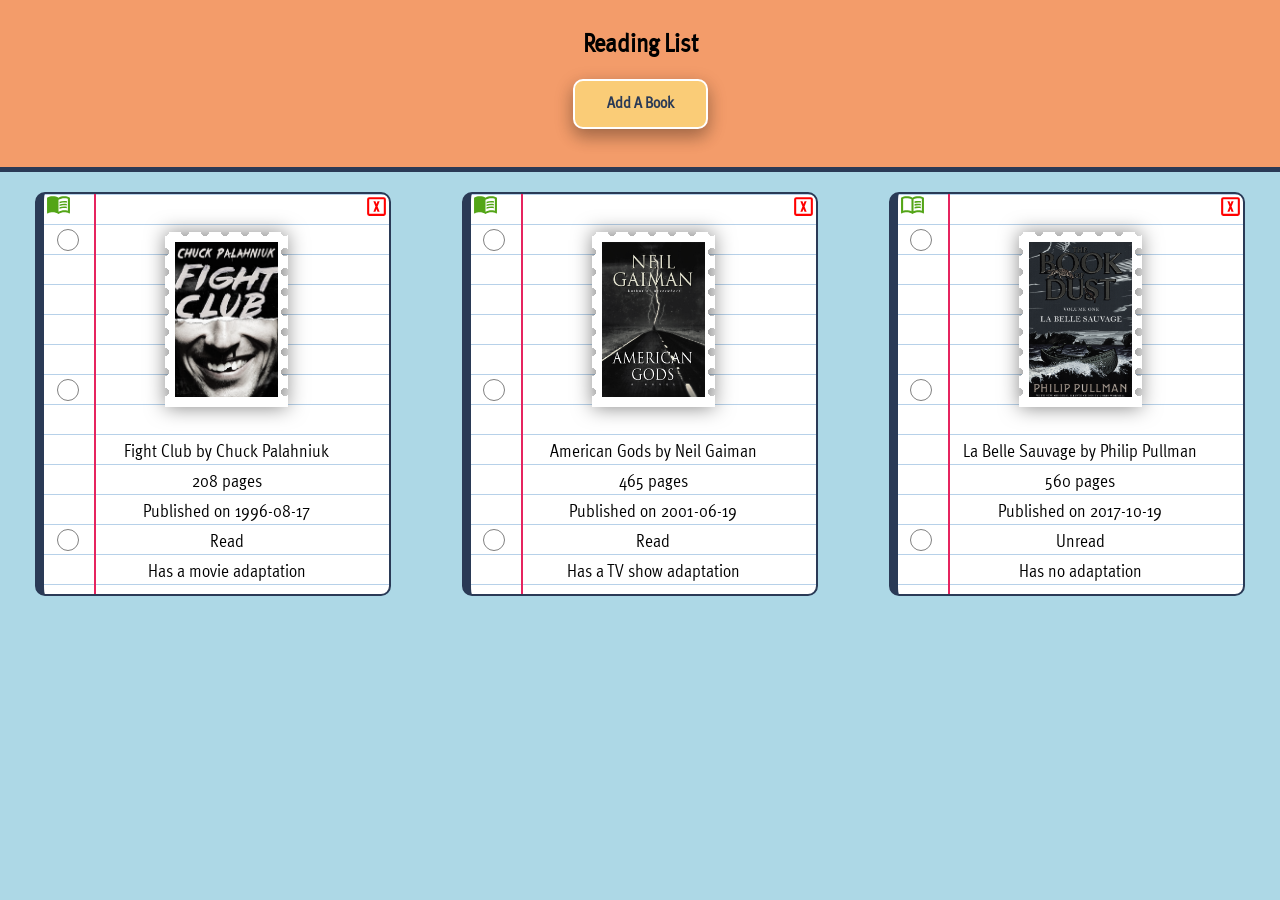
<file: index.html>
<!DOCTYPE html>
<html lang="en">
<head>
    <meta charset="UTF-8">
    <meta name="viewport" content="width=device-width, initial-scale=1.0">
    <link rel="stylesheet" href="style.css">
    <title>📚 Library 📚</title>
</head>
<body>
    <div id="container" style="text-align: center;">
        <h2>Reading List</h2>
        <!-- modal with form -->
        <dialog id="bookInput">
            <form id="userInput">
            <p>
                <label>
                    <p style="font-weight: bold;">Book Information</p>
                    <label for="title" style="font-weight: bold;">Title:</label><br>
                    <input type="text" id="title" name="title" placeholder="Fight Club" minlength="1" required><br><br>
                    <label for="author" style="font-weight: bold;">Author:</label><br>
                    <input type="text" id="author" name="author" placeholder="Chuck Palahniuk" minlength="1" required><br><br>
                    <label for="pages" style="font-weight: bold;">Pages:</label><br>
                    <input type="number" pattern="[0-9]+" id="pages" name="pages" placeholder="208" min="1" required><br><br>
                    <label for="published" style="font-weight: bold;">Publication Date:</label><br>
                    <input type="date" id="published" name="published" required><br><br>
                    <label for="stats" style="font-weight: bold;">Read Status:</label><br>
                        <select id="stats" name="stats">
                            <option value="Unread" selected="selected">Unread</option>
                            <option value="Read">Read</option>
                        </select>
                    </label><br><br>
                    <label for="adaptation" style="font-weight: bold;">Has Adaptation:</label><br>
                        <select id="adaptation" name="adaptation">
                            <option value="no">No</option>
                            <option value="a movie">Movie</option>
                            <option value="a TV show">TV Show</option>
                        </select>
                    </label><br><br>
                    <label for="cover" style="font-weight: bold;">Book Cover:</label><br>
                        <input type="file" id="cover" name="cover" accept="image/png, image/jpeg" />
            </p>
            <div>
                <button id="confirmBtn" value="default">Confirm</button>
                <button value="cancel" formmethod="dialog" formnovalidate>Cancel</button>
            </div>
            </form>
        </dialog>
        <p>
            <button id="addBook">Add A Book</button>
        </p>
        <output></output>

        <div id="bookContainer">
        </div>
    </div>
    <script src="libscript.js"></script>
</body>
</html>
</file>
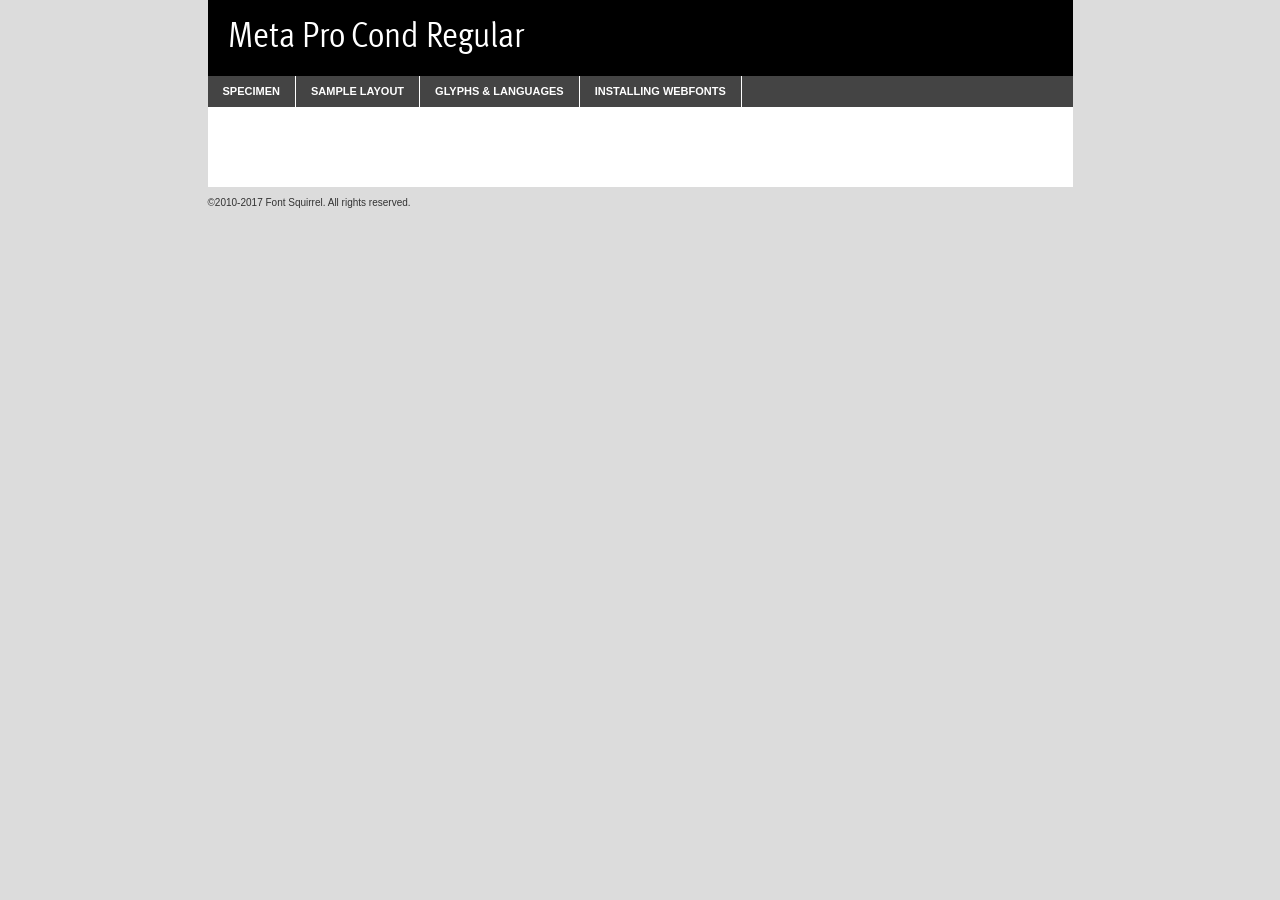
<file: font/ffmetaprocondrg-demo.html>
<!DOCTYPE html PUBLIC "-//W3C//DTD XHTML 1.0 Transitional//EN"
        "http://www.w3.org/TR/xhtml1/DTD/xhtml1-transitional.dtd">

<html xmlns="http://www.w3.org/1999/xhtml" xml:lang="en" lang="en">
<head>
    <meta http-equiv="Content-Type" content="text/html; charset=utf-8"/>
    <script src="http://ajax.googleapis.com/ajax/libs/jquery/1.7.2/jquery.min.js" type="text/javascript" charset="utf-8"></script>
    <script type="text/javascript">
		(function($) {
			$.fn.easyTabs = function(option) {
				var param = jQuery.extend({ fadeSpeed: 'fast', defaultContent: 1, activeClass: 'active' }, option);
				$(this).each(function() {
					var thisId = '#' + this.id;
					if ( param.defaultContent == '' )
					{
						param.defaultContent = 1;
					}
					if ( typeof param.defaultContent == 'number' )
					{
						var defaultTab = $(thisId + ' .tabs li:eq(' + (param.defaultContent - 1) + ') a').attr('href').substr(1);
					}
					else
					{
						var defaultTab = param.defaultContent;
					}
					$(thisId + ' .tabs li a').each(function() {
						var tabToHide = $(this).attr('href').substr(1);
						$('#' + tabToHide).addClass('easytabs-tab-content');
					});
					hideAll();
					changeContent(defaultTab);

					function hideAll() {$(thisId + ' .easytabs-tab-content').hide();}

					function changeContent(tabId)
					{
						hideAll();
						$(thisId + ' .tabs li').removeClass(param.activeClass);
						$(thisId + ' .tabs li a[href=#' + tabId + ']').closest('li').addClass(param.activeClass);
						if ( param.fadeSpeed != 'none' )
						{
							$(thisId + ' #' + tabId).fadeIn(param.fadeSpeed);
						}
						else
						{
							$(thisId + ' #' + tabId).show();
						}
					}

					$(thisId + ' .tabs li').click(function() {
						var tabId = $(this).find('a').attr('href').substr(1);
						changeContent(tabId);
						return false;
					});
				});
			}
		})(jQuery);
    </script>
    <link rel="stylesheet" href="specimen_files/specimen_stylesheet.css" type="text/css" charset="utf-8"/>
    <link rel="stylesheet" href="stylesheet.css" type="text/css" charset="utf-8"/>

    <style type="text/css">
        		body {
			font-family: 'meta_procond_regular';
        		}

            </style>

    <title>Meta Pro Cond Regular Specimen</title>


    <script type="text/javascript" charset="utf-8">
		$(document).ready(function() {
			$('#container').easyTabs({ defaultContent: 1 });
		});
    </script>
</head>

<body>
<div id="container">
    <div id="header">
		Meta Pro Cond Regular    </div>
    <ul class="tabs">
        <li><a href="#specimen">Specimen</a></li>
        <li><a href="#layout">Sample Layout</a></li>
                <li><a href="#glyphs">Glyphs &amp; Languages</a></li>
        <li><a href="#installing">Installing Webfonts</a></li>

    </ul>

    <div id="main_content">


        <div id="specimen">

            <div class="section">
                <div class="grid12 firstcol">
                    <div class="huge">AaBb</div>
                </div>
            </div>

            <div class="section">
                <div class="glyph_range">A&#x200B;B&#x200b;C&#x200b;D&#x200b;E&#x200b;F&#x200b;G&#x200b;H&#x200b;I&#x200b;J&#x200b;K&#x200b;L&#x200b;M&#x200b;N&#x200b;O&#x200b;P&#x200b;Q&#x200b;R&#x200b;S&#x200b;T&#x200b;U&#x200b;V&#x200b;W&#x200b;X&#x200b;Y&#x200b;Z&#x200b;a&#x200b;b&#x200b;c&#x200b;d&#x200b;e&#x200b;f&#x200b;g&#x200b;h&#x200b;i&#x200b;j&#x200b;k&#x200b;l&#x200b;m&#x200b;n&#x200b;o&#x200b;p&#x200b;q&#x200b;r&#x200b;s&#x200b;t&#x200b;u&#x200b;v&#x200b;w&#x200b;x&#x200b;y&#x200b;z&#x200b;1&#x200b;2&#x200b;3&#x200b;4&#x200b;5&#x200b;6&#x200b;7&#x200b;8&#x200b;9&#x200b;0&#x200b;&amp;&#x200b;.&#x200b;,&#x200b;?&#x200b;!&#x200b;&#64;&#x200b;(&#x200b;)&#x200b;#&#x200b;$&#x200b;%&#x200b;*&#x200b;+&#x200b;-&#x200b;=&#x200b;:&#x200b;;</div>
            </div>
            <div class="section">
                <div class="grid12 firstcol">
                    <table class="sample_table">
                        <tr>
                            <td>10</td>
                            <td class="size10">abcdefghijklmnopqrstuvwxyzABCDEFGHIJKLMNOPQRSTUVWXYZ0123456789abcdefghijklmnopqrstuvwxyzABCDEFGHIJKLMNOPQRSTUVWXYZ0123456789abcdefghijklmnopqrstuvwxyzABCDEFGHIJKLMNOPQRSTUVWXYZ</td>
                        </tr>
                        <tr>
                            <td>11</td>
                            <td class="size11">abcdefghijklmnopqrstuvwxyzABCDEFGHIJKLMNOPQRSTUVWXYZ0123456789abcdefghijklmnopqrstuvwxyzABCDEFGHIJKLMNOPQRSTUVWXYZ0123456789abcdefghijklmnopqrstuvwxyzABCDEFGHIJKLMNOPQRSTUVWXYZ</td>
                        </tr>
                        <tr>
                            <td>12</td>
                            <td class="size12">abcdefghijklmnopqrstuvwxyzABCDEFGHIJKLMNOPQRSTUVWXYZ0123456789abcdefghijklmnopqrstuvwxyzABCDEFGHIJKLMNOPQRSTUVWXYZ0123456789abcdefghijklmnopqrstuvwxyzABCDEFGHIJKLMNOPQRSTUVWXYZ</td>
                        </tr>
                        <tr>
                            <td>13</td>
                            <td class="size13">abcdefghijklmnopqrstuvwxyzABCDEFGHIJKLMNOPQRSTUVWXYZ0123456789abcdefghijklmnopqrstuvwxyzABCDEFGHIJKLMNOPQRSTUVWXYZ0123456789abcdefghijklmnopqrstuvwxyzABCDEFGHIJKLMNOPQRSTUVWXYZ</td>
                        </tr>
                        <tr>
                            <td>14</td>
                            <td class="size14">abcdefghijklmnopqrstuvwxyzABCDEFGHIJKLMNOPQRSTUVWXYZ0123456789abcdefghijklmnopqrstuvwxyzABCDEFGHIJKLMNOPQRSTUVWXYZ0123456789abcdefghijklmnopqrstuvwxyzABCDEFGHIJKLMNOPQRSTUVWXYZ</td>
                        </tr>
                        <tr>
                            <td>16</td>
                            <td class="size16">abcdefghijklmnopqrstuvwxyzABCDEFGHIJKLMNOPQRSTUVWXYZ0123456789abcdefghijklmnopqrstuvwxyzABCDEFGHIJKLMNOPQRSTUVWXYZ</td>
                        </tr>
                        <tr>
                            <td>18</td>
                            <td class="size18">abcdefghijklmnopqrstuvwxyzABCDEFGHIJKLMNOPQRSTUVWXYZ0123456789abcdefghijklmnopqrstuvwxyzABCDEFGHIJKLMNOPQRSTUVWXYZ</td>
                        </tr>
                        <tr>
                            <td>20</td>
                            <td class="size20">abcdefghijklmnopqrstuvwxyzABCDEFGHIJKLMNOPQRSTUVWXYZ0123456789abcdefghijklmnopqrstuvwxyzABCDEFGHIJKLMNOPQRSTUVWXYZ</td>
                        </tr>
                        <tr>
                            <td>24</td>
                            <td class="size24">abcdefghijklmnopqrstuvwxyzABCDEFGHIJKLMNOPQRSTUVWXYZ0123456789abcdefghijklmnopqrstuvwxyzABCDEFGHIJKLMNOPQRSTUVWXYZ</td>
                        </tr>
                        <tr>
                            <td>30</td>
                            <td class="size30">abcdefghijklmnopqrstuvwxyzABCDEFGHIJKLMNOPQRSTUVWXYZ0123456789abcdefghijklmnopqrstuvwxyzABCDEFGHIJKLMNOPQRSTUVWXYZ</td>
                        </tr>
                        <tr>
                            <td>36</td>
                            <td class="size36">abcdefghijklmnopqrstuvwxyzABCDEFGHIJKLMNOPQRSTUVWXYZ0123456789abcdefghijklmnopqrstuvwxyzABCDEFGHIJKLMNOPQRSTUVWXYZ</td>
                        </tr>
                        <tr>
                            <td>48</td>
                            <td class="size48">abcdefghijklmnopqrstuvwxyzABCDEFGHIJKLMNOPQRSTUVWXYZ0123456789abcdefghijklmnopqrstuvwxyzABCDEFGHIJKLMNOPQRSTUVWXYZ</td>
                        </tr>
                        <tr>
                            <td>60</td>
                            <td class="size60">abcdefghijklmnopqrstuvwxyzABCDEFGHIJKLMNOPQRSTUVWXYZ0123456789abcdefghijklmnopqrstuvwxyzABCDEFGHIJKLMNOPQRSTUVWXYZ</td>
                        </tr>
                        <tr>
                            <td>72</td>
                            <td class="size72">abcdefghijklmnopqrstuvwxyzABCDEFGHIJKLMNOPQRSTUVWXYZ0123456789abcdefghijklmnopqrstuvwxyzABCDEFGHIJKLMNOPQRSTUVWXYZ</td>
                        </tr>
                        <tr>
                            <td>90</td>
                            <td class="size90">abcdefghijklmnopqrstuvwxyzABCDEFGHIJKLMNOPQRSTUVWXYZ0123456789abcdefghijklmnopqrstuvwxyzABCDEFGHIJKLMNOPQRSTUVWXYZ</td>
                        </tr>
                    </table>

                </div>

            </div>


            <div class="section" id="bodycomparison">


                <div id="xheight">
                    <div class="fontbody">&#x25FC;&#x25FC;&#x25FC;&#x25FC;&#x25FC;&#x25FC;&#x25FC;&#x25FC;&#x25FC;&#x25FC;&#x25FC;&#x25FC;&#x25FC;&#x25FC;&#x25FC;&#x25FC;&#x25FC;&#x25FC;&#x25FC;&#x25FC;&#x25FC;&#x25FC;&#x25FC;&#x25FC;&#x25FC;&#x25FC;&#x25FC;&#x25FC;&#x25FC;&#x25FC;&#x25FC;&#x25FC;&#x25FC;&#x25FC;&#x25FC;&#x25FC;&#x25FC;&#x25FC;&#x25FC;&#x25FC;&#x25FC;&#x25FC;&#x25FC;&#x25FC;&#x25FC;&#x25FC;&#x25FC;&#x25FC;&#x25FC;&#x25FC;&#x25FC;&#x25FC;&#x25FC;&#x25FC;&#x25FC;&#x25FC;&#x25FC;&#x25FC;&#x25FC;&#x25FC;&#x25FC;&#x25FC;&#x25FC;&#x25FC;&#x25FC;&#x25FC;&#x25FC;&#x25FC;&#x25FC;&#x25FC;&#x25FC;&#x25FC;&#x25FC;&#x25FC;&#x25FC;&#x25FC;&#x25FC;&#x25FC;&#x25FC;&#x25FC;&#x25FC;&#x25FC;&#x25FC;&#x25FC;&#x25FC;&#x25FC;&#x25FC;&#x25FC;&#x25FC;&#x25FC;&#x25FC;&#x25FC;&#x25FC;&#x25FC;&#x25FC;&#x25FC;&#x25FC;&#x25FC;&#x25FC;body</div>
                    <div class="arialbody">body</div>
                    <div class="verdanabody">body</div>
                    <div class="georgiabody">body</div>
                </div>
                <div class="fontbody" style="z-index:1">
                    body<span>Meta Pro Cond Regular</span>
                </div>
                <div class="arialbody" style="z-index:1">
                    body<span>Arial</span>
                </div>
                <div class="verdanabody" style="z-index:1">
                    body<span>Verdana</span>
                </div>
                <div class="georgiabody" style="z-index:1">
                    body<span>Georgia</span>
                </div>


            </div>


            <div class="section psample psample_row1" id="">

                <div class="grid2 firstcol">
                    <p class="size10"><span>10.</span>Aenean lacinia bibendum nulla sed consectetur. Fusce dapibus, tellus ac cursus commodo, tortor mauris condimentum nibh, ut fermentum massa justo sit amet risus. Nullam id dolor id nibh ultricies vehicula ut id elit. Cum sociis natoque penatibus et magnis dis parturient montes, nascetur ridiculus mus. Nulla vitae elit libero, a pharetra augue.</p>

                </div>
                <div class="grid3">
                    <p class="size11"><span>11.</span>Aenean lacinia bibendum nulla sed consectetur. Fusce dapibus, tellus ac cursus commodo, tortor mauris condimentum nibh, ut fermentum massa justo sit amet risus. Nullam id dolor id nibh ultricies vehicula ut id elit. Cum sociis natoque penatibus et magnis dis parturient montes, nascetur ridiculus mus. Nulla vitae elit libero, a pharetra augue.</p>

                </div>
                <div class="grid3">
                    <p class="size12"><span>12.</span>Aenean lacinia bibendum nulla sed consectetur. Fusce dapibus, tellus ac cursus commodo, tortor mauris condimentum nibh, ut fermentum massa justo sit amet risus. Nullam id dolor id nibh ultricies vehicula ut id elit. Cum sociis natoque penatibus et magnis dis parturient montes, nascetur ridiculus mus. Nulla vitae elit libero, a pharetra augue.</p>

                </div>
                <div class="grid4">
                    <p class="size13"><span>13.</span>Aenean lacinia bibendum nulla sed consectetur. Fusce dapibus, tellus ac cursus commodo, tortor mauris condimentum nibh, ut fermentum massa justo sit amet risus. Nullam id dolor id nibh ultricies vehicula ut id elit. Cum sociis natoque penatibus et magnis dis parturient montes, nascetur ridiculus mus. Nulla vitae elit libero, a pharetra augue.</p>

                </div>
                <div class="white_blend"></div>

            </div>
            <div class="section psample psample_row2" id="">
                <div class="grid3 firstcol">
                    <p class="size14"><span>14.</span>Aenean lacinia bibendum nulla sed consectetur. Fusce dapibus, tellus ac cursus commodo, tortor mauris condimentum nibh, ut fermentum massa justo sit amet risus. Nullam id dolor id nibh ultricies vehicula ut id elit. Cum sociis natoque penatibus et magnis dis parturient montes, nascetur ridiculus mus. Nulla vitae elit libero, a pharetra augue.</p>

                </div>
                <div class="grid4">
                    <p class="size16"><span>16.</span>Aenean lacinia bibendum nulla sed consectetur. Fusce dapibus, tellus ac cursus commodo, tortor mauris condimentum nibh, ut fermentum massa justo sit amet risus. Nullam id dolor id nibh ultricies vehicula ut id elit. Cum sociis natoque penatibus et magnis dis parturient montes, nascetur ridiculus mus. Nulla vitae elit libero, a pharetra augue.</p>

                </div>
                <div class="grid5">
                    <p class="size18"><span>18.</span>Aenean lacinia bibendum nulla sed consectetur. Fusce dapibus, tellus ac cursus commodo, tortor mauris condimentum nibh, ut fermentum massa justo sit amet risus. Nullam id dolor id nibh ultricies vehicula ut id elit. Cum sociis natoque penatibus et magnis dis parturient montes, nascetur ridiculus mus. Nulla vitae elit libero, a pharetra augue.</p>

                </div>

                <div class="white_blend"></div>

            </div>

            <div class="section psample psample_row3" id="">
                <div class="grid5 firstcol">
                    <p class="size20"><span>20.</span>Aenean lacinia bibendum nulla sed consectetur. Fusce dapibus, tellus ac cursus commodo, tortor mauris condimentum nibh, ut fermentum massa justo sit amet risus. Nullam id dolor id nibh ultricies vehicula ut id elit. Cum sociis natoque penatibus et magnis dis parturient montes, nascetur ridiculus mus. Nulla vitae elit libero, a pharetra augue.</p>
                </div>
                <div class="grid7">
                    <p class="size24"><span>24.</span>Aenean lacinia bibendum nulla sed consectetur. Fusce dapibus, tellus ac cursus commodo, tortor mauris condimentum nibh, ut fermentum massa justo sit amet risus. Nullam id dolor id nibh ultricies vehicula ut id elit. Cum sociis natoque penatibus et magnis dis parturient montes, nascetur ridiculus mus. Nulla vitae elit libero, a pharetra augue.</p>
                </div>

                <div class="white_blend"></div>

            </div>

            <div class="section psample psample_row4" id="">
                <div class="grid12 firstcol">
                    <p class="size30"><span>30.</span>Aenean lacinia bibendum nulla sed consectetur. Fusce dapibus, tellus ac cursus commodo, tortor mauris condimentum nibh, ut fermentum massa justo sit amet risus. Nullam id dolor id nibh ultricies vehicula ut id elit. Cum sociis natoque penatibus et magnis dis parturient montes, nascetur ridiculus mus. Nulla vitae elit libero, a pharetra augue.</p>
                </div>
                <div class="white_blend"></div>

            </div>


            <div class="section psample psample_row1 fullreverse">
                <div class="grid2 firstcol">
                    <p class="size10"><span>10.</span>Aenean lacinia bibendum nulla sed consectetur. Fusce dapibus, tellus ac cursus commodo, tortor mauris condimentum nibh, ut fermentum massa justo sit amet risus. Nullam id dolor id nibh ultricies vehicula ut id elit. Cum sociis natoque penatibus et magnis dis parturient montes, nascetur ridiculus mus. Nulla vitae elit libero, a pharetra augue.</p>

                </div>
                <div class="grid3">
                    <p class="size11"><span>11.</span>Aenean lacinia bibendum nulla sed consectetur. Fusce dapibus, tellus ac cursus commodo, tortor mauris condimentum nibh, ut fermentum massa justo sit amet risus. Nullam id dolor id nibh ultricies vehicula ut id elit. Cum sociis natoque penatibus et magnis dis parturient montes, nascetur ridiculus mus. Nulla vitae elit libero, a pharetra augue.</p>

                </div>
                <div class="grid3">
                    <p class="size12"><span>12.</span>Aenean lacinia bibendum nulla sed consectetur. Fusce dapibus, tellus ac cursus commodo, tortor mauris condimentum nibh, ut fermentum massa justo sit amet risus. Nullam id dolor id nibh ultricies vehicula ut id elit. Cum sociis natoque penatibus et magnis dis parturient montes, nascetur ridiculus mus. Nulla vitae elit libero, a pharetra augue.</p>

                </div>
                <div class="grid4">
                    <p class="size13"><span>13.</span>Aenean lacinia bibendum nulla sed consectetur. Fusce dapibus, tellus ac cursus commodo, tortor mauris condimentum nibh, ut fermentum massa justo sit amet risus. Nullam id dolor id nibh ultricies vehicula ut id elit. Cum sociis natoque penatibus et magnis dis parturient montes, nascetur ridiculus mus. Nulla vitae elit libero, a pharetra augue.</p>

                </div>
                <div class="black_blend"></div>

            </div>

            <div class="section psample psample_row2 fullreverse">
                <div class="grid3 firstcol">
                    <p class="size14"><span>14.</span>Aenean lacinia bibendum nulla sed consectetur. Fusce dapibus, tellus ac cursus commodo, tortor mauris condimentum nibh, ut fermentum massa justo sit amet risus. Nullam id dolor id nibh ultricies vehicula ut id elit. Cum sociis natoque penatibus et magnis dis parturient montes, nascetur ridiculus mus. Nulla vitae elit libero, a pharetra augue.</p>

                </div>
                <div class="grid4">
                    <p class="size16"><span>16.</span>Aenean lacinia bibendum nulla sed consectetur. Fusce dapibus, tellus ac cursus commodo, tortor mauris condimentum nibh, ut fermentum massa justo sit amet risus. Nullam id dolor id nibh ultricies vehicula ut id elit. Cum sociis natoque penatibus et magnis dis parturient montes, nascetur ridiculus mus. Nulla vitae elit libero, a pharetra augue.</p>

                </div>
                <div class="grid5">
                    <p class="size18"><span>18.</span>Aenean lacinia bibendum nulla sed consectetur. Fusce dapibus, tellus ac cursus commodo, tortor mauris condimentum nibh, ut fermentum massa justo sit amet risus. Nullam id dolor id nibh ultricies vehicula ut id elit. Cum sociis natoque penatibus et magnis dis parturient montes, nascetur ridiculus mus. Nulla vitae elit libero, a pharetra augue.</p>

                </div>
                <div class="black_blend"></div>

            </div>

            <div class="section psample fullreverse psample_row3" id="">
                <div class="grid5 firstcol">
                    <p class="size20"><span>20.</span>Aenean lacinia bibendum nulla sed consectetur. Fusce dapibus, tellus ac cursus commodo, tortor mauris condimentum nibh, ut fermentum massa justo sit amet risus. Nullam id dolor id nibh ultricies vehicula ut id elit. Cum sociis natoque penatibus et magnis dis parturient montes, nascetur ridiculus mus. Nulla vitae elit libero, a pharetra augue.</p>
                </div>
                <div class="grid7">
                    <p class="size24"><span>24.</span>Aenean lacinia bibendum nulla sed consectetur. Fusce dapibus, tellus ac cursus commodo, tortor mauris condimentum nibh, ut fermentum massa justo sit amet risus. Nullam id dolor id nibh ultricies vehicula ut id elit. Cum sociis natoque penatibus et magnis dis parturient montes, nascetur ridiculus mus. Nulla vitae elit libero, a pharetra augue.</p>
                </div>

                <div class="black_blend"></div>

            </div>

            <div class="section psample fullreverse psample_row4" id="" style="border-bottom: 20px #000 solid;">
                <div class="grid12 firstcol">
                    <p class="size30"><span>30.</span>Aenean lacinia bibendum nulla sed consectetur. Fusce dapibus, tellus ac cursus commodo, tortor mauris condimentum nibh, ut fermentum massa justo sit amet risus. Nullam id dolor id nibh ultricies vehicula ut id elit. Cum sociis natoque penatibus et magnis dis parturient montes, nascetur ridiculus mus. Nulla vitae elit libero, a pharetra augue.</p>
                </div>
                <div class="black_blend"></div>

            </div>


        </div>

        <div id="layout">

            <div class="section">

                <div class="grid12 firstcol">
                    <h1>Lorem Ipsum Dolor</h1>
                    <h2>Etiam porta sem malesuada magna mollis euismod</h2>

                    <p class="byline">By <a href="#link">Aenean Lacinia</a></p>
                </div>
            </div>
            <div class="section">
                <div class="grid8 firstcol">
                    <p class="large">Donec sed odio dui. Morbi leo risus, porta ac consectetur ac, vestibulum at eros. Fusce dapibus, tellus ac cursus commodo, tortor mauris condimentum nibh, ut fermentum massa justo sit amet risus. </p>


                    <h3>Pellentesque ornare sem</h3>

                    <p>Maecenas sed diam eget risus varius blandit sit amet non magna. Maecenas faucibus mollis interdum. Donec ullamcorper nulla non metus auctor fringilla. Nullam id dolor id nibh ultricies vehicula ut id elit. Nullam id dolor id nibh ultricies vehicula ut id elit. </p>

                    <p>Aenean eu leo quam. Pellentesque ornare sem lacinia quam venenatis vestibulum. Lorem ipsum dolor sit amet, consectetur adipiscing elit. Cum sociis natoque penatibus et magnis dis parturient montes, nascetur ridiculus mus. </p>

                    <p>Nulla vitae elit libero, a pharetra augue. Praesent commodo cursus magna, vel scelerisque nisl consectetur et. Aenean lacinia bibendum nulla sed consectetur. </p>

                    <p>Nullam quis risus eget urna mollis ornare vel eu leo. Nullam quis risus eget urna mollis ornare vel eu leo. Maecenas sed diam eget risus varius blandit sit amet non magna. Donec ullamcorper nulla non metus auctor fringilla. </p>

                    <h3>Cras mattis consectetur</h3>

                    <p>Aenean eu leo quam. Pellentesque ornare sem lacinia quam venenatis vestibulum. Aenean lacinia bibendum nulla sed consectetur. Integer posuere erat a ante venenatis dapibus posuere velit aliquet. Cras mattis consectetur purus sit amet fermentum. </p>

                    <p>Nullam id dolor id nibh ultricies vehicula ut id elit. Nullam quis risus eget urna mollis ornare vel eu leo. Cras mattis consectetur purus sit amet fermentum.</p>
                </div>

                <div class="grid4 sidebar">

                    <div class="box reverse">
                        <p class="last">Nullam quis risus eget urna mollis ornare vel eu leo. Donec ullamcorper nulla non metus auctor fringilla. Cras mattis consectetur purus sit amet fermentum. Sed posuere consectetur est at lobortis. Lorem ipsum dolor sit amet, consectetur adipiscing elit. </p>
                    </div>

                    <p class="caption">Maecenas sed diam eget risus varius.</p>

                    <p>Vestibulum id ligula porta felis euismod semper. Integer posuere erat a ante venenatis dapibus posuere velit aliquet. Vestibulum id ligula porta felis euismod semper. Sed posuere consectetur est at lobortis. Maecenas sed diam eget risus varius blandit sit amet non magna. Fusce dapibus, tellus ac cursus commodo, tortor mauris condimentum nibh, ut fermentum massa justo sit amet risus. </p>


                    <p>Duis mollis, est non commodo luctus, nisi erat porttitor ligula, eget lacinia odio sem nec elit. Aenean lacinia bibendum nulla sed consectetur. Vivamus sagittis lacus vel augue laoreet rutrum faucibus dolor auctor. Aenean lacinia bibendum nulla sed consectetur. Nullam quis risus eget urna mollis ornare vel eu leo. </p>

                    <p>Praesent commodo cursus magna, vel scelerisque nisl consectetur et. Donec ullamcorper nulla non metus auctor fringilla. Maecenas faucibus mollis interdum. Fusce dapibus, tellus ac cursus commodo, tortor mauris condimentum nibh, ut fermentum massa justo sit amet risus. </p>

                </div>
            </div>

        </div>


		

        <div id="glyphs">
            <div class="section">
                <div class="grid12 firstcol">

                    <h1>Language Support</h1>
                    <p>The subset of Meta Pro Cond Regular in this kit supports the following languages:<br/>

						Albanian, Basque, Breton, Chamorro, Danish, Dutch, English, Faroese, Finnish, French, Frisian, Galician, German, Icelandic, Italian, Malagasy, Norwegian, Portuguese, Spanish, Alsatian, Aragonese, Arapaho, Arrernte, Asturian, Aymara, Bislama, Cebuano, Corsican, Fijian, French_creole, Genoese, Gilbertese, Greenlandic, Haitian_creole, Hiligaynon, Hmong, Hopi, Ibanag, Iloko_ilokano, Indonesian, Interglossa_glosa, Interlingua, Irish_gaelic, Jerriais, Lojban, Lombard, Luxembourgeois, Manx, Mohawk, Norfolk_pitcairnese, Occitan, Oromo, Pangasinan, Papiamento, Piedmontese, Potawatomi, Rhaeto-romance, Romansh, Rotokas, Sami_lule, Samoan, Sardinian, Scots_gaelic, Seychelles_creole, Shona, Sicilian, Somali, Southern_ndebele, Swahili, Swati_swazi, Tagalog_filipino_pilipino, Tetum, Tok_pisin, Uyghur_latinized, Volapuk, Walloon, Warlpiri, Xhosa, Yapese, Zulu, Latinbasic, Ubasic, Demo                    </p>
                    <h1>Glyph Chart</h1>
                    <p>The subset of Meta Pro Cond Regular in this kit includes all the glyphs listed below. Unicode entities are included above each glyph to help you insert individual characters into your layout.</p>
                    <div id="glyph_chart">

						                            							                                <div><p>&amp;#13;</p>&#13;</div>
																				                                <div><p>&amp;#32;</p>&#32;</div>
																				                                <div><p>&amp;#33;</p>&#33;</div>
																				                                <div><p>&amp;#34;</p>&#34;</div>
																				                                <div><p>&amp;#35;</p>&#35;</div>
																				                                <div><p>&amp;#36;</p>&#36;</div>
																				                                <div><p>&amp;#37;</p>&#37;</div>
																				                                <div><p>&amp;#38;</p>&#38;</div>
																				                                <div><p>&amp;#39;</p>&#39;</div>
																				                                <div><p>&amp;#40;</p>&#40;</div>
																				                                <div><p>&amp;#41;</p>&#41;</div>
																				                                <div><p>&amp;#42;</p>&#42;</div>
																				                                <div><p>&amp;#43;</p>&#43;</div>
																				                                <div><p>&amp;#44;</p>&#44;</div>
																				                                <div><p>&amp;#45;</p>&#45;</div>
																				                                <div><p>&amp;#46;</p>&#46;</div>
																				                                <div><p>&amp;#47;</p>&#47;</div>
																				                                <div><p>&amp;#48;</p>&#48;</div>
																				                                <div><p>&amp;#49;</p>&#49;</div>
																				                                <div><p>&amp;#50;</p>&#50;</div>
																				                                <div><p>&amp;#51;</p>&#51;</div>
																				                                <div><p>&amp;#52;</p>&#52;</div>
																				                                <div><p>&amp;#53;</p>&#53;</div>
																				                                <div><p>&amp;#54;</p>&#54;</div>
																				                                <div><p>&amp;#55;</p>&#55;</div>
																				                                <div><p>&amp;#56;</p>&#56;</div>
																				                                <div><p>&amp;#57;</p>&#57;</div>
																				                                <div><p>&amp;#58;</p>&#58;</div>
																				                                <div><p>&amp;#59;</p>&#59;</div>
																				                                <div><p>&amp;#60;</p>&#60;</div>
																				                                <div><p>&amp;#61;</p>&#61;</div>
																				                                <div><p>&amp;#62;</p>&#62;</div>
																				                                <div><p>&amp;#63;</p>&#63;</div>
																				                                <div><p>&amp;#64;</p>&#64;</div>
																				                                <div><p>&amp;#65;</p>&#65;</div>
																				                                <div><p>&amp;#66;</p>&#66;</div>
																				                                <div><p>&amp;#67;</p>&#67;</div>
																				                                <div><p>&amp;#68;</p>&#68;</div>
																				                                <div><p>&amp;#69;</p>&#69;</div>
																				                                <div><p>&amp;#70;</p>&#70;</div>
																				                                <div><p>&amp;#71;</p>&#71;</div>
																				                                <div><p>&amp;#72;</p>&#72;</div>
																				                                <div><p>&amp;#73;</p>&#73;</div>
																				                                <div><p>&amp;#74;</p>&#74;</div>
																				                                <div><p>&amp;#75;</p>&#75;</div>
																				                                <div><p>&amp;#76;</p>&#76;</div>
																				                                <div><p>&amp;#77;</p>&#77;</div>
																				                                <div><p>&amp;#78;</p>&#78;</div>
																				                                <div><p>&amp;#79;</p>&#79;</div>
																				                                <div><p>&amp;#80;</p>&#80;</div>
																				                                <div><p>&amp;#81;</p>&#81;</div>
																				                                <div><p>&amp;#82;</p>&#82;</div>
																				                                <div><p>&amp;#83;</p>&#83;</div>
																				                                <div><p>&amp;#84;</p>&#84;</div>
																				                                <div><p>&amp;#85;</p>&#85;</div>
																				                                <div><p>&amp;#86;</p>&#86;</div>
																				                                <div><p>&amp;#87;</p>&#87;</div>
																				                                <div><p>&amp;#88;</p>&#88;</div>
																				                                <div><p>&amp;#89;</p>&#89;</div>
																				                                <div><p>&amp;#90;</p>&#90;</div>
																				                                <div><p>&amp;#91;</p>&#91;</div>
																				                                <div><p>&amp;#92;</p>&#92;</div>
																				                                <div><p>&amp;#93;</p>&#93;</div>
																				                                <div><p>&amp;#94;</p>&#94;</div>
																				                                <div><p>&amp;#95;</p>&#95;</div>
																				                                <div><p>&amp;#96;</p>&#96;</div>
																				                                <div><p>&amp;#97;</p>&#97;</div>
																				                                <div><p>&amp;#98;</p>&#98;</div>
																				                                <div><p>&amp;#99;</p>&#99;</div>
																				                                <div><p>&amp;#100;</p>&#100;</div>
																				                                <div><p>&amp;#101;</p>&#101;</div>
																				                                <div><p>&amp;#102;</p>&#102;</div>
																				                                <div><p>&amp;#103;</p>&#103;</div>
																				                                <div><p>&amp;#104;</p>&#104;</div>
																				                                <div><p>&amp;#105;</p>&#105;</div>
																				                                <div><p>&amp;#106;</p>&#106;</div>
																				                                <div><p>&amp;#107;</p>&#107;</div>
																				                                <div><p>&amp;#108;</p>&#108;</div>
																				                                <div><p>&amp;#109;</p>&#109;</div>
																				                                <div><p>&amp;#110;</p>&#110;</div>
																				                                <div><p>&amp;#111;</p>&#111;</div>
																				                                <div><p>&amp;#112;</p>&#112;</div>
																				                                <div><p>&amp;#113;</p>&#113;</div>
																				                                <div><p>&amp;#114;</p>&#114;</div>
																				                                <div><p>&amp;#115;</p>&#115;</div>
																				                                <div><p>&amp;#116;</p>&#116;</div>
																				                                <div><p>&amp;#117;</p>&#117;</div>
																				                                <div><p>&amp;#118;</p>&#118;</div>
																				                                <div><p>&amp;#119;</p>&#119;</div>
																				                                <div><p>&amp;#120;</p>&#120;</div>
																				                                <div><p>&amp;#121;</p>&#121;</div>
																				                                <div><p>&amp;#122;</p>&#122;</div>
																				                                <div><p>&amp;#123;</p>&#123;</div>
																				                                <div><p>&amp;#124;</p>&#124;</div>
																				                                <div><p>&amp;#125;</p>&#125;</div>
																				                                <div><p>&amp;#126;</p>&#126;</div>
																				                                <div><p>&amp;#160;</p>&#160;</div>
																				                                <div><p>&amp;#161;</p>&#161;</div>
																				                                <div><p>&amp;#162;</p>&#162;</div>
																				                                <div><p>&amp;#163;</p>&#163;</div>
																				                                <div><p>&amp;#164;</p>&#164;</div>
																				                                <div><p>&amp;#165;</p>&#165;</div>
																				                                <div><p>&amp;#166;</p>&#166;</div>
																				                                <div><p>&amp;#167;</p>&#167;</div>
																				                                <div><p>&amp;#168;</p>&#168;</div>
																				                                <div><p>&amp;#169;</p>&#169;</div>
																				                                <div><p>&amp;#170;</p>&#170;</div>
																				                                <div><p>&amp;#171;</p>&#171;</div>
																				                                <div><p>&amp;#172;</p>&#172;</div>
																				                                <div><p>&amp;#173;</p>&#173;</div>
																				                                <div><p>&amp;#174;</p>&#174;</div>
																				                                <div><p>&amp;#175;</p>&#175;</div>
																				                                <div><p>&amp;#176;</p>&#176;</div>
																				                                <div><p>&amp;#177;</p>&#177;</div>
																				                                <div><p>&amp;#178;</p>&#178;</div>
																				                                <div><p>&amp;#179;</p>&#179;</div>
																				                                <div><p>&amp;#180;</p>&#180;</div>
																				                                <div><p>&amp;#181;</p>&#181;</div>
																				                                <div><p>&amp;#182;</p>&#182;</div>
																				                                <div><p>&amp;#183;</p>&#183;</div>
																				                                <div><p>&amp;#184;</p>&#184;</div>
																				                                <div><p>&amp;#185;</p>&#185;</div>
																				                                <div><p>&amp;#186;</p>&#186;</div>
																				                                <div><p>&amp;#187;</p>&#187;</div>
																				                                <div><p>&amp;#188;</p>&#188;</div>
																				                                <div><p>&amp;#189;</p>&#189;</div>
																				                                <div><p>&amp;#190;</p>&#190;</div>
																				                                <div><p>&amp;#191;</p>&#191;</div>
																				                                <div><p>&amp;#192;</p>&#192;</div>
																				                                <div><p>&amp;#193;</p>&#193;</div>
																				                                <div><p>&amp;#194;</p>&#194;</div>
																				                                <div><p>&amp;#195;</p>&#195;</div>
																				                                <div><p>&amp;#196;</p>&#196;</div>
																				                                <div><p>&amp;#197;</p>&#197;</div>
																				                                <div><p>&amp;#198;</p>&#198;</div>
																				                                <div><p>&amp;#199;</p>&#199;</div>
																				                                <div><p>&amp;#200;</p>&#200;</div>
																				                                <div><p>&amp;#201;</p>&#201;</div>
																				                                <div><p>&amp;#202;</p>&#202;</div>
																				                                <div><p>&amp;#203;</p>&#203;</div>
																				                                <div><p>&amp;#204;</p>&#204;</div>
																				                                <div><p>&amp;#205;</p>&#205;</div>
																				                                <div><p>&amp;#206;</p>&#206;</div>
																				                                <div><p>&amp;#207;</p>&#207;</div>
																				                                <div><p>&amp;#208;</p>&#208;</div>
																				                                <div><p>&amp;#209;</p>&#209;</div>
																				                                <div><p>&amp;#210;</p>&#210;</div>
																				                                <div><p>&amp;#211;</p>&#211;</div>
																				                                <div><p>&amp;#212;</p>&#212;</div>
																				                                <div><p>&amp;#213;</p>&#213;</div>
																				                                <div><p>&amp;#214;</p>&#214;</div>
																				                                <div><p>&amp;#215;</p>&#215;</div>
																				                                <div><p>&amp;#216;</p>&#216;</div>
																				                                <div><p>&amp;#217;</p>&#217;</div>
																				                                <div><p>&amp;#218;</p>&#218;</div>
																				                                <div><p>&amp;#219;</p>&#219;</div>
																				                                <div><p>&amp;#220;</p>&#220;</div>
																				                                <div><p>&amp;#221;</p>&#221;</div>
																				                                <div><p>&amp;#222;</p>&#222;</div>
																				                                <div><p>&amp;#223;</p>&#223;</div>
																				                                <div><p>&amp;#224;</p>&#224;</div>
																				                                <div><p>&amp;#225;</p>&#225;</div>
																				                                <div><p>&amp;#226;</p>&#226;</div>
																				                                <div><p>&amp;#227;</p>&#227;</div>
																				                                <div><p>&amp;#228;</p>&#228;</div>
																				                                <div><p>&amp;#229;</p>&#229;</div>
																				                                <div><p>&amp;#230;</p>&#230;</div>
																				                                <div><p>&amp;#231;</p>&#231;</div>
																				                                <div><p>&amp;#232;</p>&#232;</div>
																				                                <div><p>&amp;#233;</p>&#233;</div>
																				                                <div><p>&amp;#234;</p>&#234;</div>
																				                                <div><p>&amp;#235;</p>&#235;</div>
																				                                <div><p>&amp;#236;</p>&#236;</div>
																				                                <div><p>&amp;#237;</p>&#237;</div>
																				                                <div><p>&amp;#238;</p>&#238;</div>
																				                                <div><p>&amp;#239;</p>&#239;</div>
																				                                <div><p>&amp;#240;</p>&#240;</div>
																				                                <div><p>&amp;#241;</p>&#241;</div>
																				                                <div><p>&amp;#242;</p>&#242;</div>
																				                                <div><p>&amp;#243;</p>&#243;</div>
																				                                <div><p>&amp;#244;</p>&#244;</div>
																				                                <div><p>&amp;#245;</p>&#245;</div>
																				                                <div><p>&amp;#246;</p>&#246;</div>
																				                                <div><p>&amp;#247;</p>&#247;</div>
																				                                <div><p>&amp;#248;</p>&#248;</div>
																				                                <div><p>&amp;#249;</p>&#249;</div>
																				                                <div><p>&amp;#250;</p>&#250;</div>
																				                                <div><p>&amp;#251;</p>&#251;</div>
																				                                <div><p>&amp;#252;</p>&#252;</div>
																				                                <div><p>&amp;#253;</p>&#253;</div>
																				                                <div><p>&amp;#254;</p>&#254;</div>
																				                                <div><p>&amp;#255;</p>&#255;</div>
																				                                <div><p>&amp;#338;</p>&#338;</div>
																				                                <div><p>&amp;#339;</p>&#339;</div>
																				                                <div><p>&amp;#376;</p>&#376;</div>
																				                                <div><p>&amp;#710;</p>&#710;</div>
																				                                <div><p>&amp;#732;</p>&#732;</div>
																				                                <div><p>&amp;#8192;</p>&#8192;</div>
																				                                <div><p>&amp;#8193;</p>&#8193;</div>
																				                                <div><p>&amp;#8194;</p>&#8194;</div>
																				                                <div><p>&amp;#8195;</p>&#8195;</div>
																				                                <div><p>&amp;#8196;</p>&#8196;</div>
																				                                <div><p>&amp;#8197;</p>&#8197;</div>
																				                                <div><p>&amp;#8198;</p>&#8198;</div>
																				                                <div><p>&amp;#8199;</p>&#8199;</div>
																				                                <div><p>&amp;#8200;</p>&#8200;</div>
																				                                <div><p>&amp;#8201;</p>&#8201;</div>
																				                                <div><p>&amp;#8202;</p>&#8202;</div>
																				                                <div><p>&amp;#8208;</p>&#8208;</div>
																				                                <div><p>&amp;#8209;</p>&#8209;</div>
																				                                <div><p>&amp;#8210;</p>&#8210;</div>
																				                                <div><p>&amp;#8211;</p>&#8211;</div>
																				                                <div><p>&amp;#8212;</p>&#8212;</div>
																				                                <div><p>&amp;#8216;</p>&#8216;</div>
																				                                <div><p>&amp;#8217;</p>&#8217;</div>
																				                                <div><p>&amp;#8218;</p>&#8218;</div>
																				                                <div><p>&amp;#8220;</p>&#8220;</div>
																				                                <div><p>&amp;#8221;</p>&#8221;</div>
																				                                <div><p>&amp;#8222;</p>&#8222;</div>
																				                                <div><p>&amp;#8226;</p>&#8226;</div>
																				                                <div><p>&amp;#8230;</p>&#8230;</div>
																				                                <div><p>&amp;#8239;</p>&#8239;</div>
																				                                <div><p>&amp;#8249;</p>&#8249;</div>
																				                                <div><p>&amp;#8250;</p>&#8250;</div>
																				                                <div><p>&amp;#8287;</p>&#8287;</div>
																				                                <div><p>&amp;#8364;</p>&#8364;</div>
																				                                <div><p>&amp;#8482;</p>&#8482;</div>
																				                                <div><p>&amp;#9724;</p>&#9724;</div>
																				                                <div><p>&amp;#64257;</p>&#64257;</div>
																				                                <div><p>&amp;#64258;</p>&#64258;</div>
																				                                <div><p>&amp;#64259;</p>&#64259;</div>
																				                                <div><p>&amp;#64260;</p>&#64260;</div>
																																													                    </div>
                </div>


            </div>
        </div>


        <div id="specs">

        </div>

        <div id="installing">
            <div class="section">
                <div class="grid7 firstcol">
                    <h1>Installing Webfonts</h1>

                    <p>Webfonts are supported by all major browser platforms but not all in the same way. There are currently four different font formats that must be included in order to target all browsers. This includes TTF, WOFF, EOT and SVG.</p>

                    <h2>1. Upload your webfonts</h2>
                    <p>You must upload your webfont kit to your website. They should be in or near the same directory as your CSS files.</p>

                    <h2>2. Include the webfont stylesheet</h2>
                    <p>A special CSS @font-face declaration helps the various browsers select the appropriate font it needs without causing you a bunch of headaches. Learn more about this syntax by reading the <a href="https://www.fontspring.com/blog/further-hardening-of-the-bulletproof-syntax">Fontspring blog post</a> about it. The code for it is as follows:</p>


                    <code>
                        @font-face{
                        font-family: 'MyWebFont';
                        src: url('WebFont.eot');
                        src: url('WebFont.eot?#iefix') format('embedded-opentype'),
                        url('WebFont.woff') format('woff'),
                        url('WebFont.ttf') format('truetype'),
                        url('WebFont.svg#webfont') format('svg');
                        }
                    </code>

                    <p>We've already gone ahead and generated the code for you. All you have to do is link to the stylesheet in your HTML, like this:</p>
                    <code>&lt;link rel=&quot;stylesheet&quot; href=&quot;stylesheet.css&quot; type=&quot;text/css&quot; charset=&quot;utf-8&quot; /&gt;</code>

                    <h2>3. Modify your own stylesheet</h2>
                    <p>To take advantage of your new fonts, you must tell your stylesheet to use them. Look at the original @font-face declaration above and find the property called "font-family." The name linked there will be what you use to reference the font. Prepend that webfont name to the font stack in the "font-family" property, inside the selector you want to change. For example:</p>
                    <code>p { font-family: 'WebFont', Arial, sans-serif; }</code>

                    <h2>4. Test</h2>
                    <p>Getting webfonts to work cross-browser <em>can</em> be tricky. Use the information in the sidebar to help you if you find that fonts aren't loading in a particular browser.</p>
                </div>

                <div class="grid5 sidebar">
                    <div class="box">
                        <h2>Troubleshooting<br/>Font-Face Problems</h2>
                        <p>Having trouble getting your webfonts to load in your new website? Here are some tips to sort out what might be the problem.</p>

                        <h3>Fonts not showing in any browser</h3>

                        <p>This sounds like you need to work on the plumbing. You either did not upload the fonts to the correct directory, or you did not link the fonts properly in the CSS. If you've confirmed that all this is correct and you still have a problem, take a look at your .htaccess file and see if requests are getting intercepted.</p>

                        <h3>Fonts not loading in iPhone or iPad</h3>

                        <p>The most common problem here is that you are serving the fonts from an IIS server. IIS refuses to serve files that have unknown MIME types. If that is the case, you must set the MIME type for SVG to "image/svg+xml" in the server settings. Follow these instructions from Microsoft if you need help.</p>

                        <h3>Fonts not loading in Firefox</h3>

                        <p>The primary reason for this failure? You are still using a version Firefox older than 3.5. So upgrade already! If that isn't it, then you are very likely serving fonts from a different domain. Firefox requires that all font assets be served from the same domain. Lastly it is possible that you need to add WOFF to your list of MIME types (if you are serving via IIS.)</p>

                        <h3>Fonts not loading in IE</h3>

                        <p>Are you looking at Internet Explorer on an actual Windows machine or are you cheating by using a service like Adobe BrowserLab? Many of these screenshot services do not render @font-face for IE. Best to test it on a real machine.</p>

                        <h3>Fonts not loading in IE9</h3>

                        <p>IE9, like Firefox, requires that fonts be served from the same domain as the website. Make sure that is the case.</p>
                    </div>
                </div>
            </div>

        </div>

    </div>
    <div id="footer">
        <p>&copy;2010-2017 Font Squirrel. All rights reserved.</p>
    </div>
</div>
</body>
</html>
</file>
<file: style.css>
/* style.css */

@font-face {
    font-family: 'meta_procond_regular';
    src: url('font/ffmetaprocondrg-webfont.woff2') format('woff2'),
         url('font/ffmetaprocondrg-webfont.woff') format('woff');
    font-weight: normal;
    font-style: normal;
}

* {
	font-family: 'meta_procond_regular';
    font-size: 18px;
}

body {
    background: lightblue;
	margin: 0px;
}

h2 {
	font-size: 26px;
}

/* main container */
#container {
	background-color: #f39c6a;
	padding-top: 10px;
}

/* "add a book" button styling */
#addBook {
	border: none;
	border-radius: 10px;
	background-color: #facc77;  /* #facc77 */
	color: #2a3a56;
	border: 2px solid white; 
	margin-bottom: 20px;
	padding: 15px 32px;
	font-size: 16px;
	font-weight: bold;
	text-align: center;
	text-decoration: none;
	display: inline-block;
	cursor: pointer;
	box-shadow: 0 8px 16px 0 rgba(0,0,0,0.2), 0 6px 20px 0 rgba(0,0,0,0.19);
}

#addBook:active {
	background-color: #2a3a56;
	box-shadow: 0 8px 16px 0 rgba(0,0,0,0.2), 0 6px 20px 0 rgba(0,0,0,0.19);
	transform: translateY(4px);
	color: #facc77;
}

/* container to hold all created books */
#bookContainer {
    background-color: lightblue; 
	display: flex;
	flex-wrap: wrap;
	justify-content: space-around;
	padding-top: 20px;
	border-top: solid thick #2a3a56;
}

/* book card styling */
.bookCard {
    position: relative;
    background-color: #fff;
    border: 0.15em solid #2a3a56;
	border-left: 0.5em solid #2a3a56;
    width: 325px;
    height: 400px;
    border-radius: 10px;
    /* horizontal lines through card */
    line-height: 30px;
    background-image: linear-gradient(#b7d1e9 1px, transparent 1px);
    background-size: 100% 30px;
    overflow: hidden;
    padding-left: 20px; /* allows space beside the line */
	margin-bottom: 20px;
}

/* move book icon to left side of red line */
.book-icon-left {
    position: absolute;
    left: 2px;
    top: 15px;
    transform: translateY(-50%);
    z-index: 2;
}

/* vertical red line */
.bookCard::before {
    content: '';
    position: absolute;
    top: 0;
    bottom: 0;
    left: 50px;
    width: 2px;
    background-color: #E6245F;
    z-index: 1;
}

/* vertical dots */
.holePunch1::before,
.holePunch2::before,
.holePunch3::before {
	content: "";
	border-radius: 50%;
	border: solid thin gray;
	height: 20px; 
	width: 20px; 
	background-color: #fff;
	position: absolute; 
	left: -170px; 
}

.holePunch1::before {
	top: 35px;
}

.holePunch2::before {
	top: 185px;
}

.holePunch3::before {
	top: 335px;
}

.holePunch1,
.holePunch2,
.holePunch3 {
	position: relative; 
}

/* stamp background effect for book cover images */
.stamp {
	width: 280px;
	height: 180px;
	display: inline-block;
	padding: 10px;
	background: white;
	position: relative;
    filter: none;
	-webkit-filter: drop-shadow(0px 0px 10px rgba(0,0,0,0.5));
	background: radial-gradient(
		transparent 0px, 
		transparent 4px, 
		white 4px,
		white
	);
	background-size: 20px 20px;
	background-position: -10px -10px;
	transition-duration: 0.4s;
}

.stamp:after {
	content: '';
	position: absolute;
	left: 5px; top: 5px; right: 5px; bottom: 5px;
	z-index: -1;
}

.stamp:before {
	content: 'CSS3';
	position: absolute;
	bottom: 0; left: 0;
	font: bold 24px arial;
	color: white;
	opacity: 0.75;
	line-height: 100%;
	padding: 20px;
}

.stamp:not(:hover) {
	filter: none;
	-webkit-filter: drop-shadow(0px 0px 10px rgba(0,0,0,0.5)) grayscale(80%);
}

/* section to hold book and x icons */
.icon-bar {
	display: flex;
	justify-content: space-between;
	align-items: center;
}

/* X icon to remove book */
.cross {
	filter: 
		invert(25%) 
		sepia(90%) 
		saturate(7469%) 
		hue-rotate(359deg) 
		brightness(90%) 
		contrast(127%);
	height: 25px;
	width: auto;
	margin-left: 300px;
}

.cross:active {
	transform: translateY(4px);
}

/* book icon to toggle read/unread status */
.book-bold,
.book-outline {
	height: 25px;
	width: auto;
}

.book-bold,
.book-outline {
	filter: 
	invert(54%) 
	sepia(93%) 
	saturate(2724%) 
	hue-rotate(60deg) 
	brightness(97%) 
	contrast(82%);
}

/* form within modal */
#cover {
	text-align: center;
}

input:invalid {
    border-style: solid;
    border-width: thin;
    border-color: red;
}
</file>
<file: font/specimen_files/specimen_stylesheet.css>
@import url('grid_12-825-55-15.css');

/*  
	CSS Reset by Eric Meyer - Released under Public Domain
    http://meyerweb.com/eric/tools/css/reset/
*/
html, body, div, span, applet, object, iframe,
h1, h2, h3, h4, h5, h6, p, blockquote, pre,
a, abbr, acronym, address, big, cite, code,
del, dfn, em, font, img, ins, kbd, q, s, samp,
small, strike, strong, sub, sup, tt, var,
b, u, i, center, dl, dt, dd, ol, ul, li,
fieldset, form, label, legend, table,
caption, tbody, tfoot, thead, tr, th, td {
	margin:         0;
	padding:        0;
	border:         0;
	outline:        0;
	font-size:      100%;
	vertical-align: baseline;
	background:     transparent;
}

body {
	line-height: 1;
}

ol, ul {
	list-style: none;
}

blockquote, q {
	quotes: none;
}

blockquote:before, blockquote:after,
q:before, q:after {
	content: '';
	content: none;
}

:focus {
	outline: 0;
}

ins {
	text-decoration: none;
}

del {
	text-decoration: line-through;
}

table {
	border-collapse: collapse;
	border-spacing:  0;
}


body {
	color:            #000;
	background-color: #dcdcdc;
}

a {
	text-decoration: none;
	color:           #1883ba;
}

h1 {
	font-size:     32px;
	font-weight:   normal;
	font-style:    normal;
	margin-bottom: 18px;
}

h2 {
	font-size: 18px;
}

#container {
	width:  865px;
	margin: 0px auto;
}


#header {
	padding:          20px;
	font-size:        36px;
	background-color: #000;
	color:            #fff;
}

#header span {
	color: #666;
}

#main_content {
	background-color: #fff;
	padding:          60px 20px 20px;
}


#footer p {
	margin:         0;
	padding-top:    10px;
	padding-bottom: 50px;
	color:          #333;
	font:           10px Arial, sans-serif;
}

.tabs {
	width:            100%;
	height:           31px;
	background-color: #444;
}

.tabs li {
	float:            left;
	margin:           0;
	overflow:         hidden;
	background-color: #444;
}

.tabs li a {
	display:         block;
	color:           #fff;
	text-decoration: none;
	font:            bold 11px/11px 'Arial';
	text-transform:  uppercase;
	padding:         10px 15px;
	border-right:    1px solid #fff;
}

.tabs li a:hover {
	background-color: #00b3ff;

}

.tabs li.active a {
	color:            #000;
	background-color: #fff;
}


div.huge {

	font-size:      300px;
	line-height:    1em;
	padding:        0;
	letter-spacing: -.02em;
	overflow:       hidden;
}

div.glyph_range {
	font-size:   72px;
	line-height: 1.1em;
}

.size10 {
	font-size: 10px;
}

.size11 {
	font-size: 11px;
}

.size12 {
	font-size: 12px;
}

.size13 {
	font-size: 13px;
}

.size14 {
	font-size: 14px;
}

.size16 {
	font-size: 16px;
}

.size18 {
	font-size: 18px;
}

.size20 {
	font-size: 20px;
}

.size24 {
	font-size: 24px;
}

.size30 {
	font-size: 30px;
}

.size36 {
	font-size: 36px;
}

.size48 {
	font-size: 48px;
}

.size60 {
	font-size: 60px;
}

.size72 {
	font-size: 72px;
}

.size90 {
	font-size: 90px;
}


.psample_row1 {
	height: 120px;
}

.psample_row1 {
	height: 120px;
}

.psample_row2 {
	height: 160px;
}

.psample_row3 {
	height: 160px;
}

.psample_row4 {
	height: 160px;
}

.psample {
	overflow: hidden;
	position: relative;
}

.psample p {
	line-height: 1.3em;
	display:     block;
	overflow:    hidden;
	margin:      0;
}

.psample span {
	margin-right: .5em;
}

.white_blend {
	width:            100%;
	height:           61px;
	background-image: url([data-uri]);
	position:         absolute;
	bottom:           0;
}

.black_blend {
	width:            100%;
	height:           61px;
	background-image: url([data-uri]);
	position:         absolute;
	bottom:           0;
}

.fullreverse {
	background:    #000 !important;
	color:         #fff !important;
	margin-left:   -20px;
	padding-left:  20px;
	margin-right:  -20px;
	padding-right: 20px;
	padding:       20px;
	margin-bottom: 0;
}


.sample_table td {
	padding-top:    3px;
	padding-bottom: 5px;
	padding-left:   5px;
	vertical-align: middle;
	line-height:    1.2em;
}

.sample_table td:first-child {
	background-color: #eee;
	text-align:       right;
	padding-right:    5px;
	padding-left:     0;
	padding:          5px;
	font:             11px/12px 'Courier New', Courier, mono;
}

code {
	white-space:      pre;
	background-color: #eee;
	display:          block;
	padding:          10px;
	margin-bottom:    18px;
	overflow:         auto;
}


.bottom, .last {
	margin-bottom:  0 !important;
	padding-bottom: 0 !important;
}

.box {
	padding:       18px;
	margin-bottom: 18px;
	background:    #eee;
}

.reverse, .reversed {
	background: #000 !important;
	color:      #fff !important;
	border:     none !important;
}

#bodycomparison {
	position:    relative;
	overflow:    hidden;
	font-size:   72px;
	height:      90px;
	white-space: nowrap;
}

#bodycomparison div {
	font-size:   72px;
	line-height: 90px;
	display:     inline;
	margin:      0 15px 0 0;
	padding:     0;
}

#bodycomparison div span {
	font:     10px Arial;
	position: absolute;
	left:     0;
}

#xheight {
	float:       none;
	position:    absolute;
	color:       #d9f3ff;
	font-size:   72px;
	line-height: 90px;
}

.fontbody {
	position: relative;
}

.arialbody {
	font-family: Arial;
	position:    relative;
}

.verdanabody {
	font-family: Verdana;
	position:    relative;
}

.georgiabody {
	font-family: Georgia;
	position:    relative;
}

/* @group Layout page
 */

#layout h1 {
	font-size:   36px;
	line-height: 42px;
	font-weight: normal;
	font-style:  normal;
}

#layout h2 {
	font-size:   24px;
	line-height: 23px;
	font-weight: normal;
	font-style:  normal;
}

#layout h3 {
	font-size:   22px;
	line-height: 1.4em;
	margin-top:  1em;
	font-weight: normal;
	font-style:  normal;
}


#layout p.byline {
	font-size:     12px;
	margin-top:    18px;
	line-height:   12px;
	margin-bottom: 0;
}

#layout p {
	font-size:     14px;
	line-height:   21px;
	margin-bottom: .5em;
}

#layout p.large {
	font-size:   18px;
	line-height: 26px;
}

#layout .sidebar p {
	font-size:   12px;
	line-height: 1.4em;
}

#layout p.caption {
	font-size:     10px;
	margin-top:    -16px;
	margin-bottom: 18px;
}

/* @end */

/* @group Glyphs */

#glyph_chart div {
	background-color: #d9f3ff;
	color:            black;
	float:            left;
	font-size:        36px;
	height:           1.2em;
	line-height:      1.2em;
	margin-bottom:    1px;
	margin-right:     1px;
	text-align:       center;
	width:            1.2em;
	position:         relative;
	padding:          .6em .2em .2em;
}

#glyph_chart div p {
	position:         absolute;
	left:             0;
	top:              0;
	display:          block;
	text-align:       center;
	font:             bold 9px Arial, sans-serif;
	background-color: #3a768f;
	width:            100%;
	color:            #fff;
	padding:          2px 0;
}


#glyphs h1 {
	font-family: Arial, sans-serif;
}

/* @end */

/* @group Installing */

#installing {
	font: 13px Arial, sans-serif;
}

#installing p,
#glyphs p {
	line-height:   1.2em;
	margin-bottom: 18px;
	font:          13px Arial, sans-serif;
}


#installing h3 {
	font-size:  15px;
	margin-top: 18px;
}

/* @end */

#rendering h1 {
	font-family: Arial, sans-serif;
}

.render_table td {
	font:           11px 'Courier New', Courier, mono;
	vertical-align: middle;
}
</file>
<file: font/stylesheet.css>
/*! Generated by Font Squirrel (https://www.fontsquirrel.com) on April 17, 2025 */

@font-face {
    font-family: 'meta_procond_regular';
    src: url('ffmetaprocondrg-webfont.woff2') format('woff2'),
         url('ffmetaprocondrg-webfont.woff') format('woff');
    font-weight: normal;
    font-style: normal;
}
</file>
